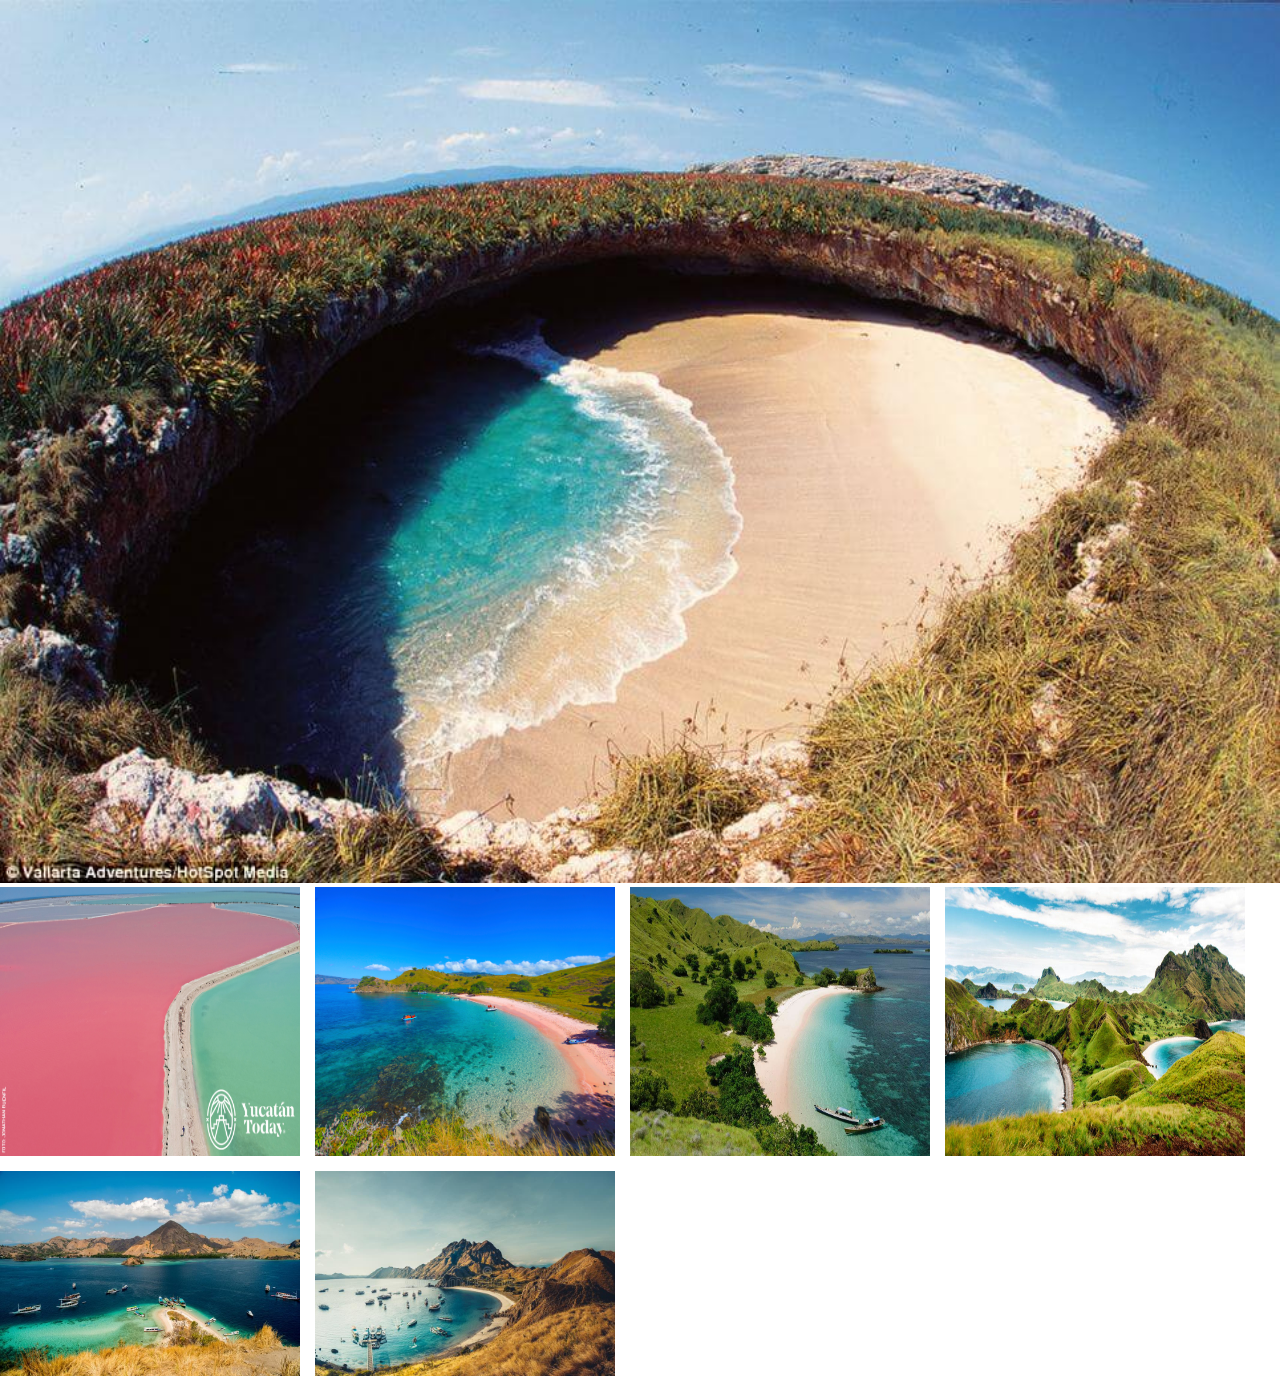
<file: Ejercicio05/index.html>
<!DOCTYPE html>
<html lang="es">
<head>
    <meta charset="UTF-8">
    <meta http-equiv="X-UA-Compatible" content="IE=edge">
    <meta name="viewport" content="width=device-width, initial-scale=1.0">
    <link rel="stylesheet" href="index.css">
    <title>Disposición de elementos en CSS</title>
</head>
<body>
        <img class="principal" src="img/Playa-1.jpeg" alt="Playa 1">
        <div class="galeria">
            <img class="gal" src="img/Playa-2.jpeg" alt="Playa 2">
            <img class="gal" src="img/Playa-3.jpeg" alt="Playa 3">
            <img class="gal" src="img/Playa-4.jpeg" alt="Playa 4">
            <img class="gal" src="img/Playa-5.jpeg" alt="Playa 5">
            <img class="gal" src="img/Playa-6.jpeg" alt="Playa 6">
            <img class="gal" src="img/Playa-7.jpeg" alt="Playa 7">
    </body>
        </div>
</html>
</file>
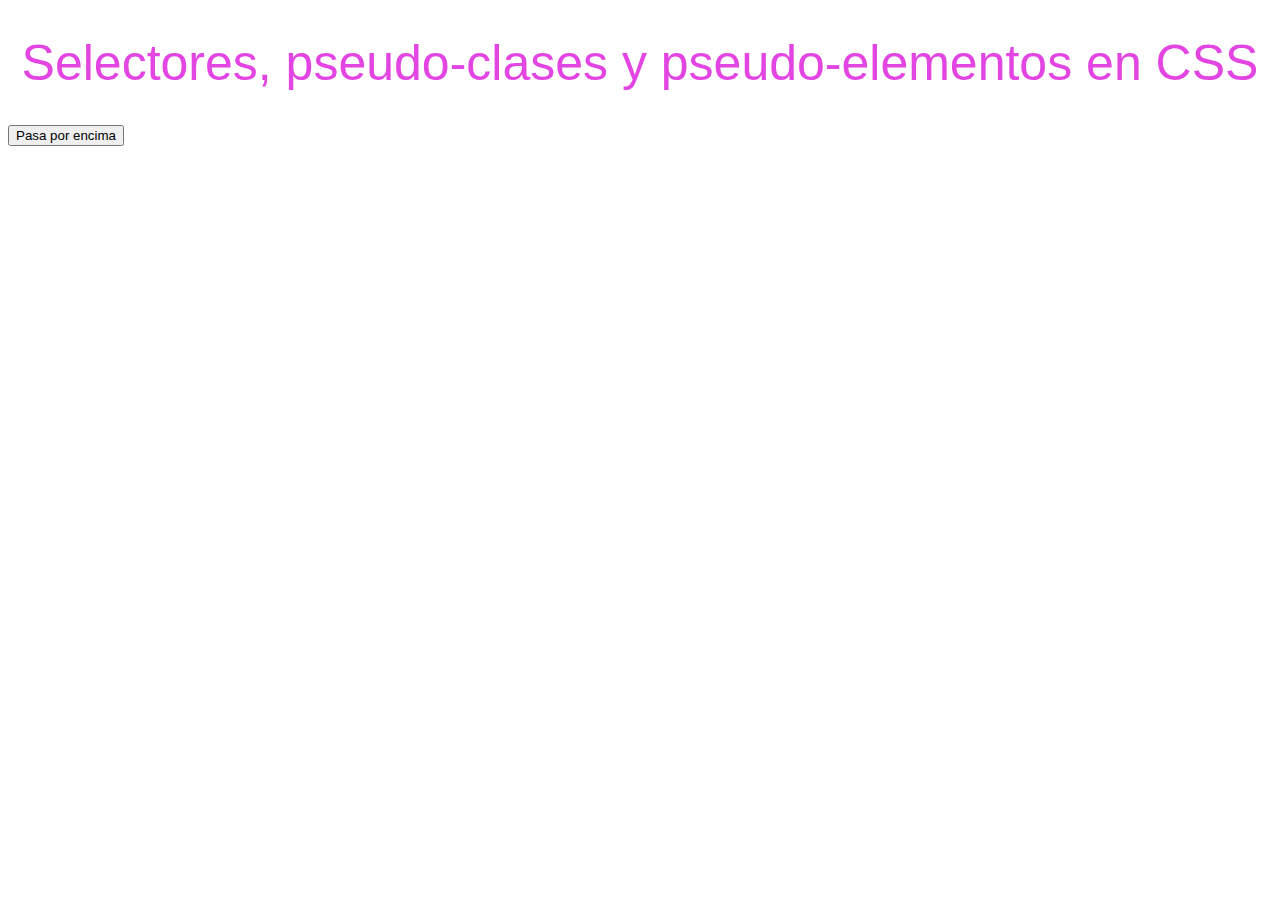
<file: Ejercicio06/Index.html>
<!DOCTYPE html>
<html lang="es">
<head>
    <meta charset="UTF-8">
    <meta http-equiv="X-UA-Compatible" content="IE=edge">
    <meta name="viewport" content="width=device-width, initial-scale=1.0">
    <title>Ejercicio-06</title>
    <link rel="stylesheet" href="Index.css">
</head>
<body>
    <h1 class="titulo">Selectores, pseudo-clases y pseudo-elementos en CSS</h1>
    <button></button>
</body>
</html>
</file>
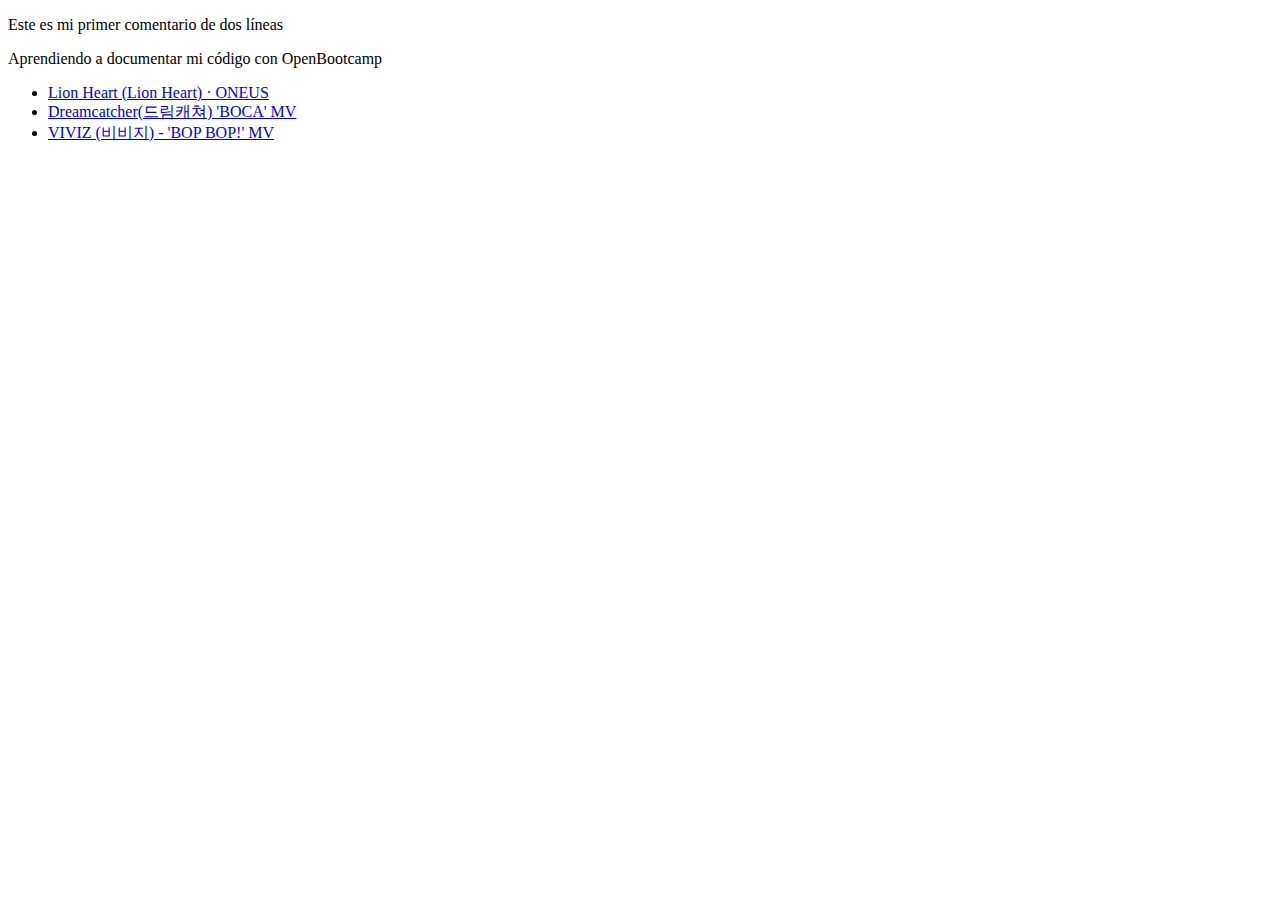
<file: Ejercicio01/Ejercicio01.html>
<!DOCTYPE html>
<html lang="es">
<head>
    <meta charset="UTF-8">
    <meta http-equiv="X-UA-Compatible" content="IE=edge">
    <meta name="viewport" content="width=device-width, initial-scale=1.0">
    <title>Ejercicio de Introducción a HTML en OpenBootcamp</title>
</head>
<body>
    <div>
        <p>Este es mi primer comentario de dos líneas</p>
        <p>Aprendiendo a documentar mi código con OpenBootcamp</p>
      </div>
        <div>
          <ul>
            <li><a href="https://www.youtube.com/watch?v=6Ej-08srVsU">Lion Heart (Lion Heart) · ONEUS</a></li>
            <li><a href="https://www.youtube.com/watch?v=MZ4JGye4dQU">Dreamcatcher(드림캐쳐) 'BOCA' MV</a></li>
            <li><a href="https://www.youtube.com/watch?v=cM963tI7Q_k">VIVIZ (비비지) - 'BOP BOP!' MV</a></li>
          </ul>
        </div>
</body>
</html>
</file>
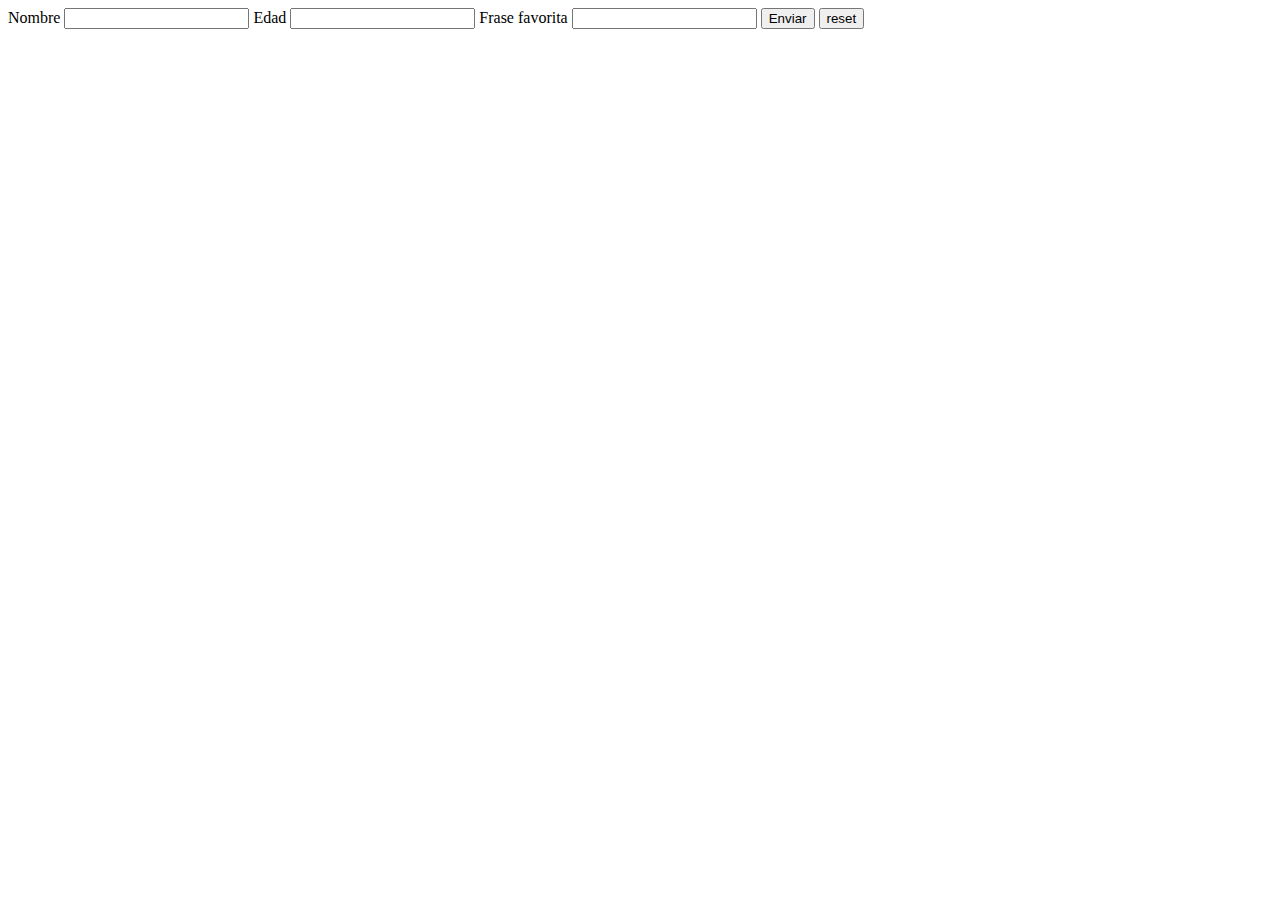
<file: Ejercicio02/Ejercicio02.html>
<!DOCTYPE html>
<html lang="es">
<head>
    <meta charset="UTF-8">
    <meta http-equiv="X-UA-Compatible" content="IE=edge">
    <meta name="viewport" content="width=device-width, initial-scale=1.0">
    <title>Ejercicio 02 - Formularios HTML</title>
</head>
<body>
    <form action="/">
        <label>Nombre</label>
        <input type="text" />
        <label>Edad</label>
        <input type="number" />
        <label>Frase favorita</label>
        <input type="text" />
        <input type="submit" value="Enviar">
        <input type="reset" value="reset">
    </form>
</body>
</html>
</file>
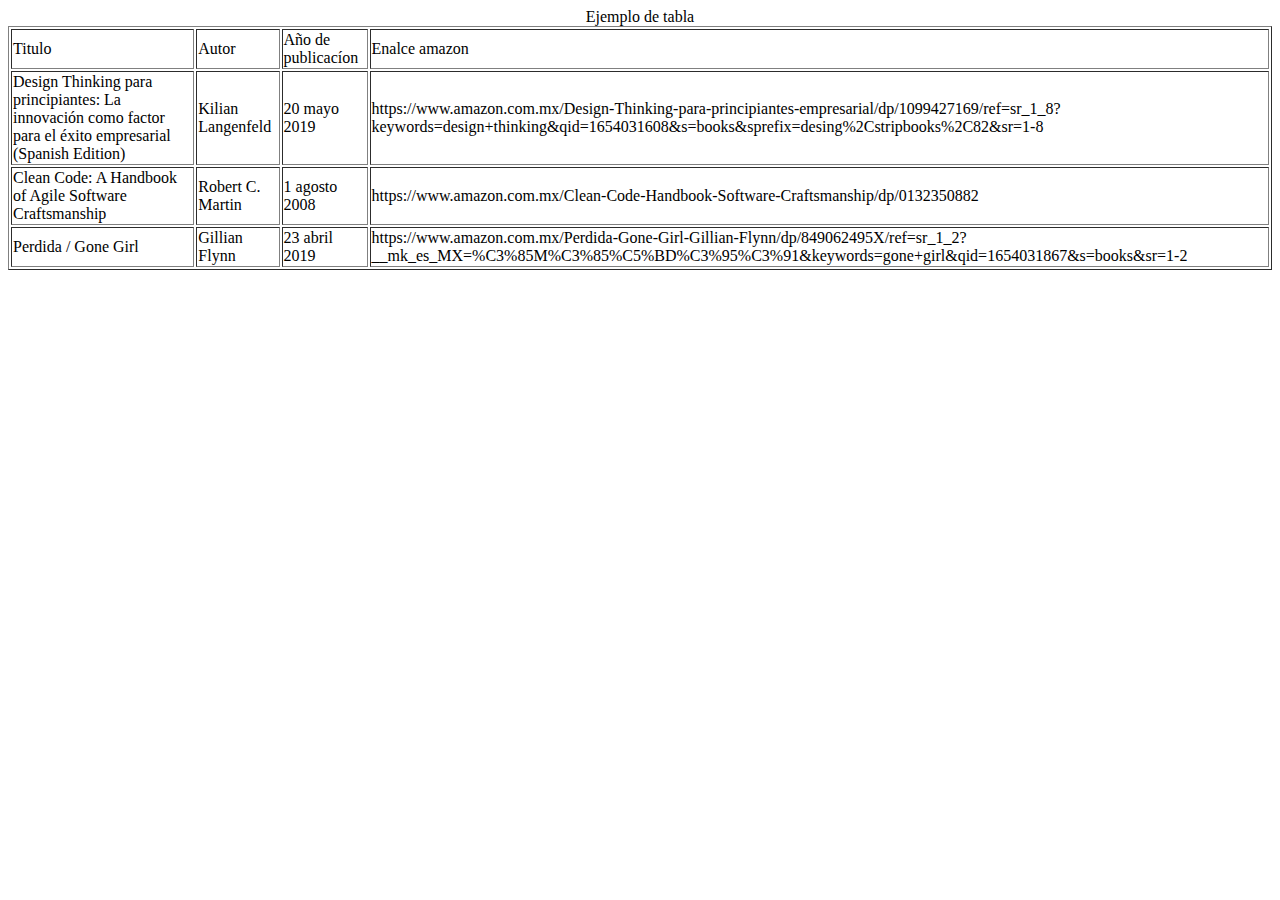
<file: Ejercicio02/Ejercicios02-2.html>
<!DOCTYPE html>
<html lang="es">

<head>
    <meta charset="UTF-8">
    <meta http-equiv="X-UA-Compatible" content="IE=edge">
    <meta name="viewport" content="width=device-width, initial-scale=1.0">
    <title>Ejercicio 02/2 - Tablas en HTML</title>
</head>

<body>
    <table border="1">
        <caption>Ejemplo de tabla</caption>
        <tbody>
          <tr>
            <td>Titulo</td>
            <td>Autor</td>
            <td>Año de publicacíon</td>
            <td>Enalce amazon</td>
          </tr>
          <tr>
            <td>Design Thinking para principiantes: La innovación como factor para el éxito empresarial (Spanish Edition)</td>
            <td>Kilian Langenfeld</td>
            <td>20 mayo 2019</td>
            <td>https://www.amazon.com.mx/Design-Thinking-para-principiantes-empresarial/dp/1099427169/ref=sr_1_8?keywords=design+thinking&qid=1654031608&s=books&sprefix=desing%2Cstripbooks%2C82&sr=1-8</td>
          </tr>
          <tr>
            <td>Clean Code: A Handbook of Agile Software Craftsmanship</td>
            <td>Robert C. Martin</td>
            <td>1 agosto 2008</td>
            <td>https://www.amazon.com.mx/Clean-Code-Handbook-Software-Craftsmanship/dp/0132350882</td>
          </tr>
          <tr>
            <td>Perdida / Gone Girl</td>
            <td>Gillian Flynn </td>
            <td>23 abril 2019</td>
            <td>https://www.amazon.com.mx/Perdida-Gone-Girl-Gillian-Flynn/dp/849062495X/ref=sr_1_2?__mk_es_MX=%C3%85M%C3%85%C5%BD%C3%95%C3%91&keywords=gone+girl&qid=1654031867&s=books&sr=1-2</td>
          </tr>
        </tbody>
      </table>
</body>
</html>
</file>
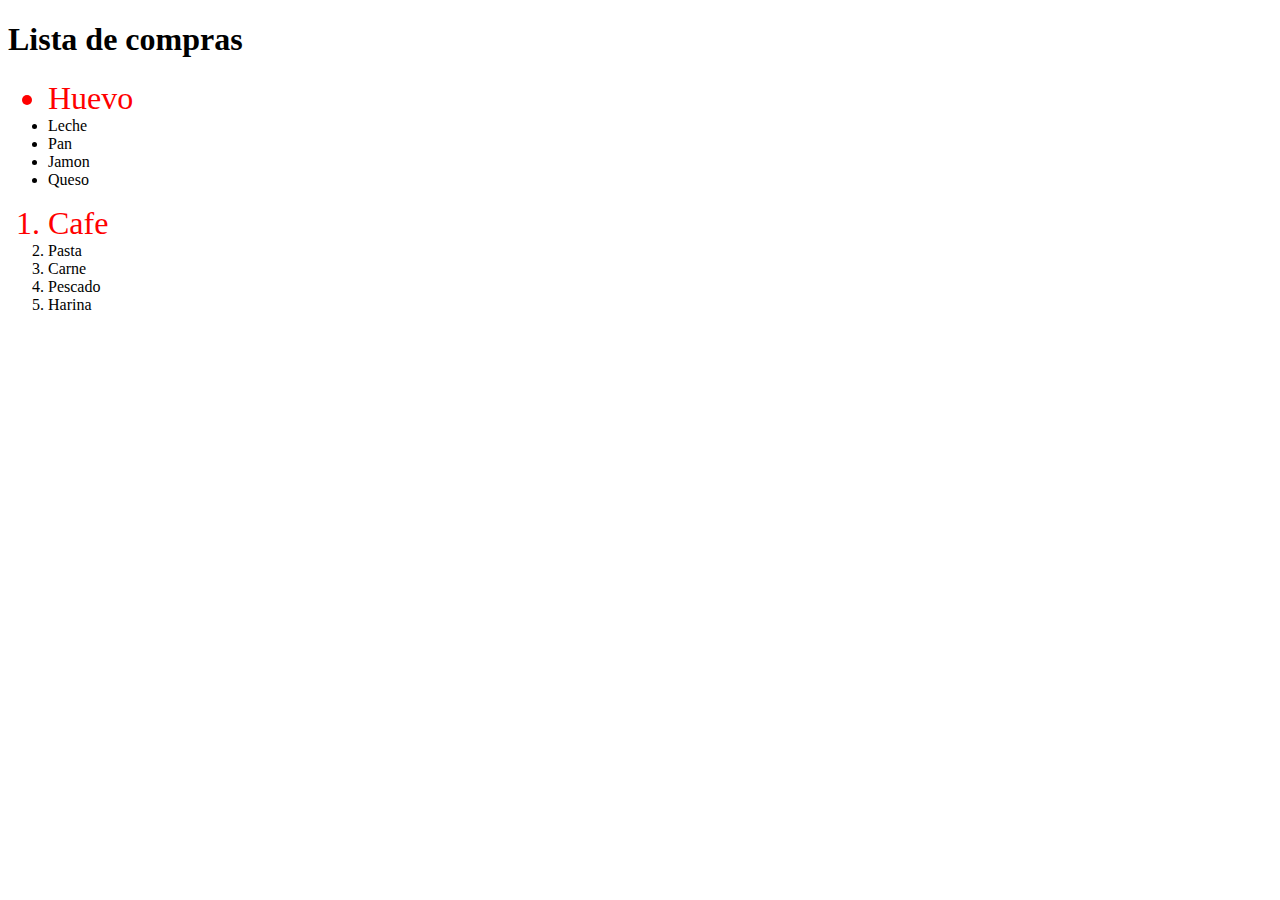
<file: Ejercicio04/Ejercicio04.html>
<!DOCTYPE html>
<html lang="en">
<head>
    <meta charset="UTF-8">
    <meta http-equiv="X-UA-Compatible" content="IE=edge">
    <meta name="viewport" content="width=device-width, initial-scale=1.0">
    <link rel="stylesheet" href="style.css">
</head>
<body>
    <section>
        <h1 id="titulo" class="encabezado">Lista de compras</h1>
        <ul> <!--Lista desordenada-->
            <li class="elemento-1">Huevo</li>
            <li class="elemento-2">Leche</li>
            <li class="elemento-3">Pan</li>
            <li class="elemento-4">Jamon</li>
            <li class="elemento-5">Queso</li>
        </ul>
        <ol> <!--Lista ordenada-->
            <li class="elemento-1">Cafe</li>
            <li class="elemento-2">Pasta</li>
            <li class="elemento-3">Carne</li>
            <li class="elemento-4">Pescado</li>
            <li class="elemento-5">Harina</li>
        </ol>
    </section>
</body>
</html>
</file>
<file: Ejercicio05/index.css>
*{
    margin: 0;
    padding: 0;
}

.principal{
    width: 100vw;
}

.galeria{
    display: flex;
    flex-wrap: wrap;
    gap: 15px;
}

.gal{
    width: 300px;
}

.gal:hover{
    opacity: 0.4;
    cursor: pointer;
}
</file>
<file: Ejercicio06/Index.css>
h1{
    font-family: 'Franklin Gothic Medium', 'Arial Narrow', Arial, sans-serif;
    font-size: 50px;
    font-weight: 300;
    text-align: center;
    color: #e345e3;
}

button::before{
    content: "Pasa por encima";
    clear: none;
}


button:hover{
    background-color: green;
    color: white;
}

.mensaje:hover-:after{
    content: "¡Hecho!";
    display: block;
    clear: both;
}
</file>
<file: Ejercicio04/style.css>
.elemento-1{
    color: red;
    font-size: 2rem;
}
</file>
